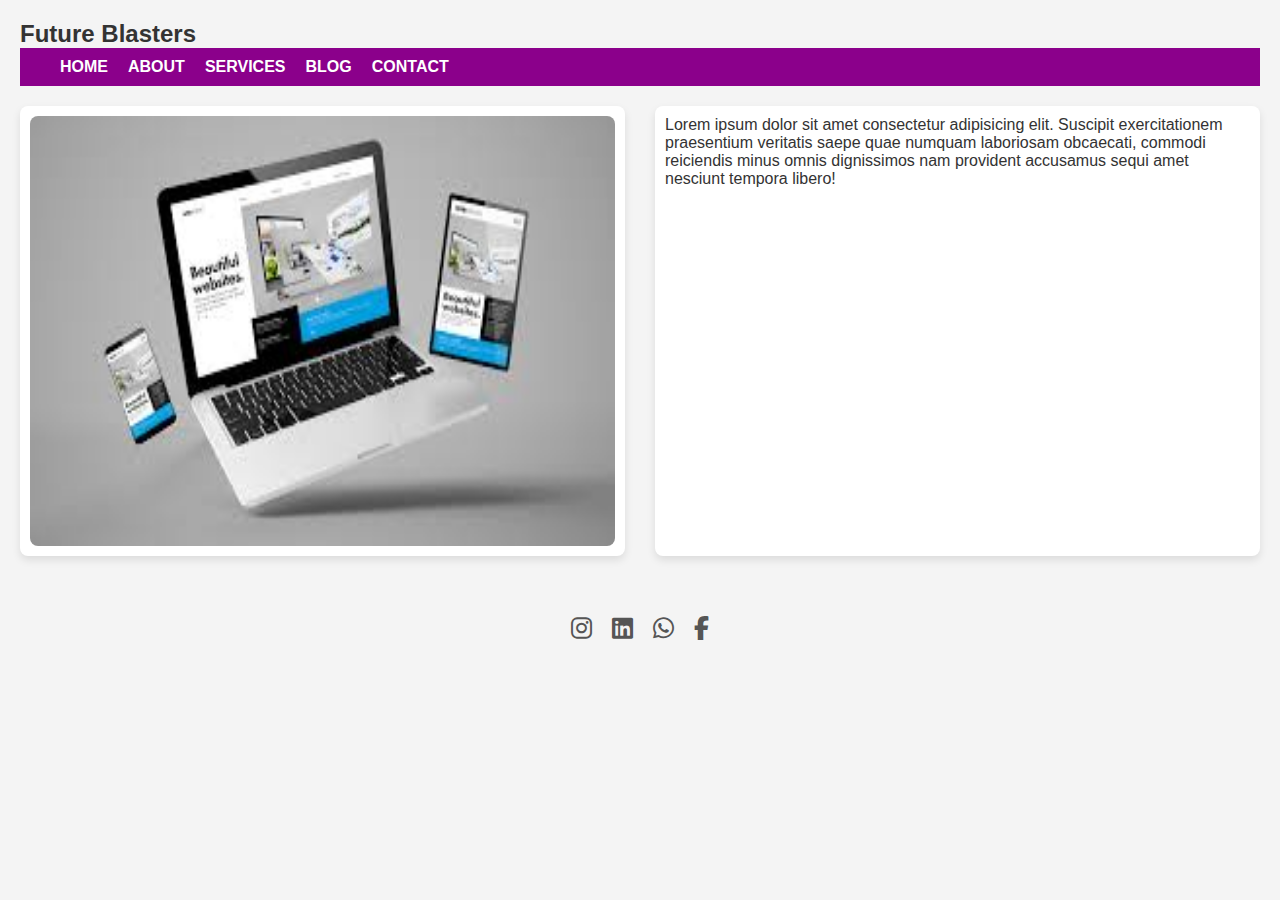
<file: about.html>
<!DOCTYPE html>
<html lang="en">
  <head>
    <meta charset="UTF-8" />
    <meta name="viewport" content="width=device-width, initial-scale=1.0" />
    <title>ABOUT</title>

    <link rel="stylesheet" href="about.css" />
    <link
      rel="stylesheet"
      href="https://cdnjs.cloudflare.com/ajax/libs/font-awesome/6.6.0/css/all.min.css"
    />
  </head>
  <body class="main">
    <div class="header-box">
      <h2>Future Blasters</h2>
      <nav class="navbar">
        <ul>
          <li><a href="/home">HOME</a></li>
          <li><a href="/about">ABOUT</a></li>
          <li><a href="/services">SERVICES</a></li>
          <li><a href="/blog">BLOG</a></li>
          <li><a href="/contact">CONTACT</a></li>
        </ul>
      </nav>
    </div>

    <!-- Container for the cards and icons -->
    <div class="content">
      <div class="card1">
        <img src="./images//images _1.jpeg" alt="Image" />
      </div>
      <div class="card2">
        <p>
          Lorem ipsum dolor sit amet consectetur adipisicing elit. Suscipit
          exercitationem praesentium veritatis saepe quae numquam laboriosam
          obcaecati, commodi reiciendis minus omnis dignissimos nam provident
          accusamus sequi amet nesciunt tempora libero!
        </p>
      </div>
      <!-- <div class="card1">
        <img src="./images//images _1.jpeg" alt="Image" />
      </div> -->
    </div>

    <!-- Icons positioned at the lower section -->
    <div class="lower-section">
      <div class="icons">
        <!-- For Instagram -->
        <i class="fa-brands fa-instagram"></i>
        <!-- For LinkedIn -->
        <i class="fa-brands fa-linkedin"></i>
        <!-- For WhatsApp -->
        <i class="fa-brands fa-whatsapp"></i>
        <!-- For Facebook -->
        <i class="fa-brands fa-facebook-f"></i>
      </div>
    </div>
  </body>
</html>
</file>
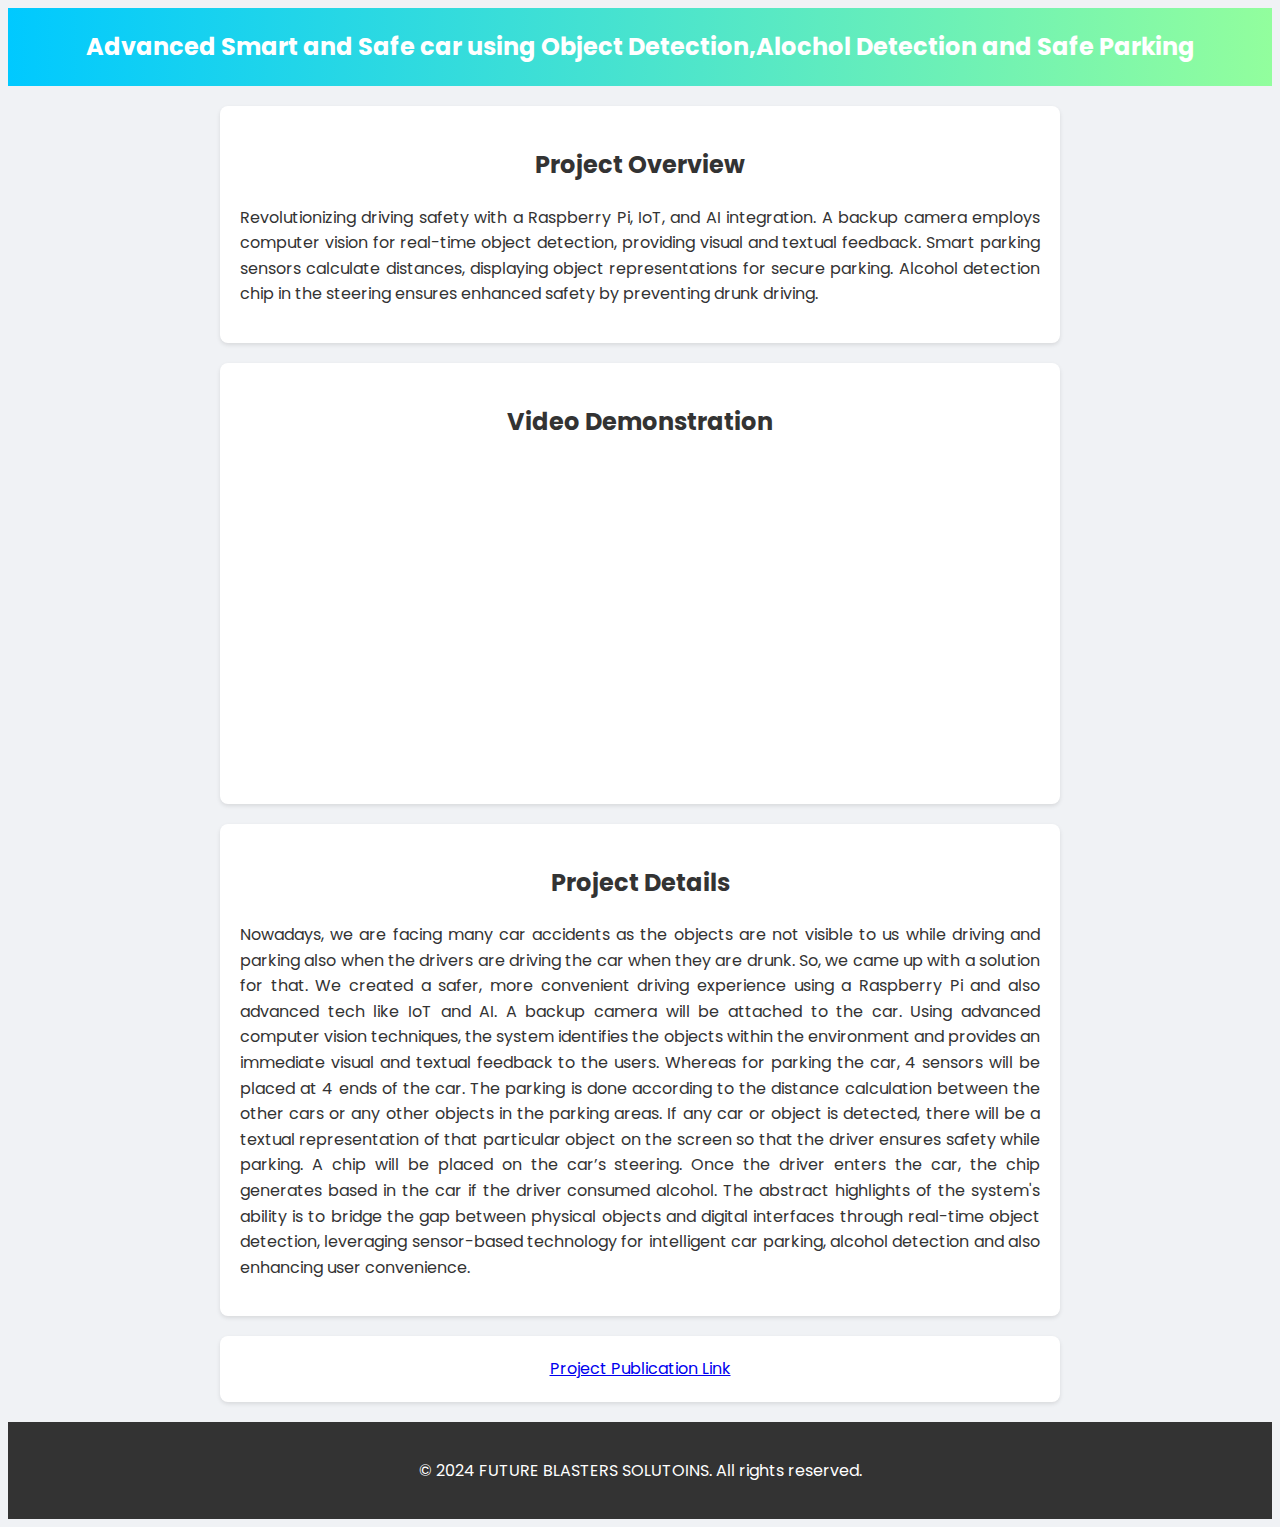
<file: project1.html>
<!DOCTYPE html>
<html lang="en">
<head>
    <meta charset="UTF-8">
    <meta name="viewport" content="width=device-width, initial-scale=1.0">
    <title>Advanced Smart and Safe car using Object Detection,Alochol Detection and Safe Parking</title>
    <link rel="icon" type="image/png" href="./images/logo1-removebg-preview (1).png">
    <link href="https://fonts.googleapis.com/css2?family=Poppins:wght@400;600;700&display=swap" rel="stylesheet">
    <style>
        h1, h2 {
            color: #333;
        }

        body {
            font-family: 'Poppins', sans-serif;
            text-align: center;
            background-color: #f0f2f5;
            color: #333;
            line-height: 1.6;
        }
        header, footer {
            color: #ffffff;
            text-align: center;
            padding: 20px 0;
        }
        header {
            background: linear-gradient(to right, #00C9FF, #92FE9D);
        }
        footer {
            background-color: #333;
        }

        p {
            font-size: 16px;
        }
        iframe {
            border: none;
        }
        section {
            margin: 20px auto; /* Centering sections */
            padding: 20px;
            background-color: #ffffff;
            box-shadow: 0 2px 4px rgba(0,0,0,0.1);
            border-radius: 8px;
            max-width: 800px; /* Limiting section width */
        }
    </style>
</head>
<body>
    <header>
        <h2 style="margin:0; color: #ffffff;">Advanced Smart and Safe car using Object Detection,Alochol Detection and Safe Parking</h2> <!-- Inline CSS example -->
    </header>
    
    <section style="text-align: center;"> <!-- Inline CSS for text alignment -->
        <h2>Project Overview</h2>
        <p style="text-align: justify;">Revolutionizing driving safety with a Raspberry Pi, IoT, and AI integration. A backup camera employs computer vision for real-time object detection, providing visual and textual feedback. Smart parking sensors calculate distances, displaying object representations for secure parking. Alcohol detection chip in the steering ensures enhanced safety by preventing drunk driving.</p>
    </section>

    <section>
        <h2 >Video Demonstration</h2> <!-- Inline CSS for color -->
        <iframe width="560" height="315" src="https://www.youtube.com/embed/cOyi3-dUUt0?si=pxk4ztA5h9Y8Dlrv" title="video player"></iframe>
    </section>

    <section>
        <h2>Project Details</h2>
        <p style="text-align: justify;">Nowadays, we are facing many car accidents as the objects are not visible to us 
            while driving and parking also when the drivers are driving the car when they are drunk. 
            So, we came up with a solution for that. We created a safer, more convenient driving 
            experience using a Raspberry Pi and also advanced tech like IoT and AI. A backup camera 
            will be attached to the car. Using advanced computer vision techniques, the system 
            identifies the objects within the environment and provides an immediate visual and textual 
            feedback to the users. Whereas for parking the car, 4 sensors will be placed at 4 ends of the 
            car. The parking is done according to the distance calculation between the other cars or any 
            other objects in the parking areas. If any car or object is detected, there will be a textual 
            representation of that particular object on the screen so that the driver ensures safety while 
            parking. A chip will be placed on the car’s steering. Once the driver enters the car, the chip 
            generates based in the car if the driver consumed alcohol. The abstract highlights of the 
            system's ability is to bridge the gap between physical objects and digital interfaces through 
            real-time object detection, leveraging sensor-based technology for intelligent car parking, 
            alcohol detection and also enhancing user convenience. </p>
    </section>

    <section>
        
        <a href="http://doi.one/10.1729/Journal.38125" target="_blank" rel="noopener noreferrer">Project Publication Link</a>
    </section>

    <footer>
        <p>&copy; 2024 FUTURE BLASTERS SOLUTOINS. All rights reserved.</p>
    </footer>
</body>
</html>
</file>
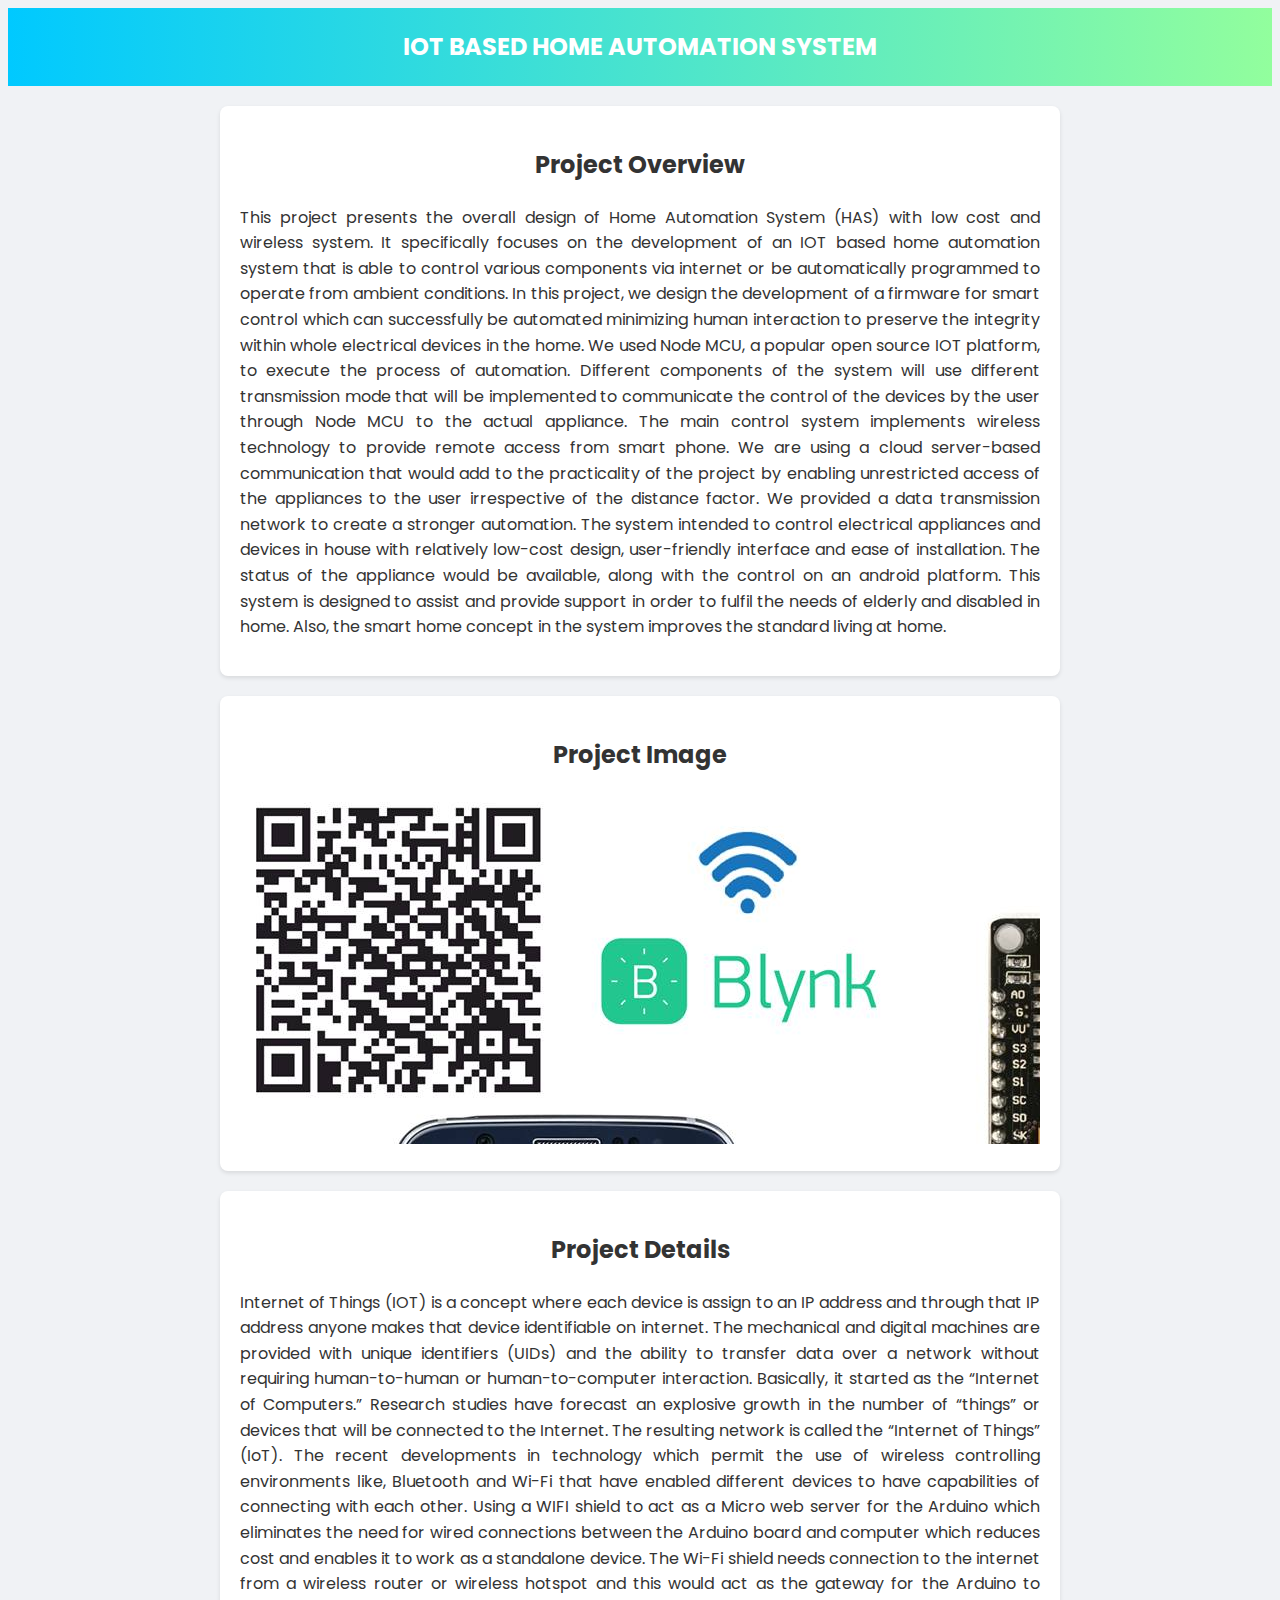
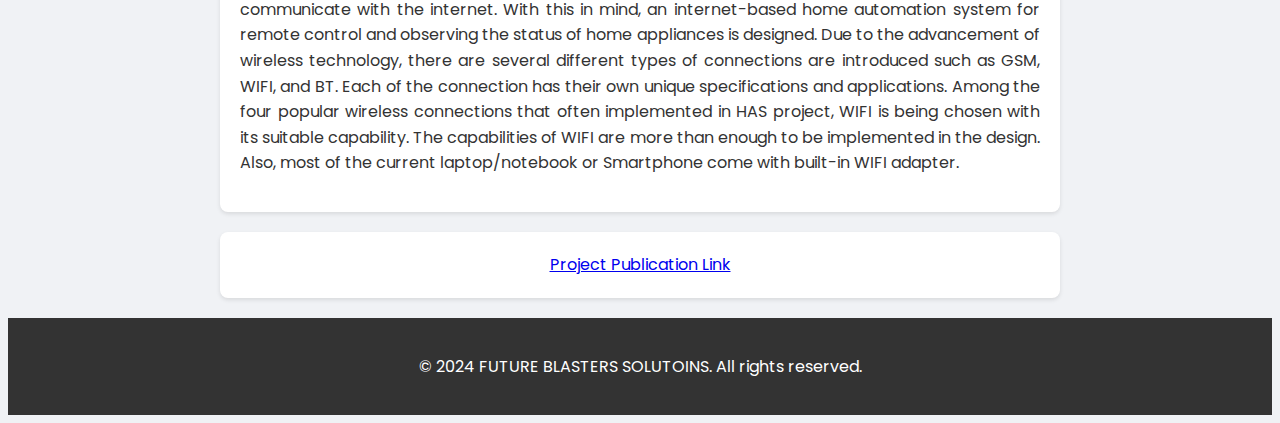
<file: project2.html>
<!DOCTYPE html>
<html lang="en">
<head>
    <meta charset="UTF-8">
    <meta name="viewport" content="width=device-width, initial-scale=1.0">
    <title>Smart Home Automation</title>
    <link rel="icon" type="image/png" href="./images/logo1-removebg-preview (1).png">
    <link href="https://fonts.googleapis.com/css2?family=Poppins:wght@400;600;700&display=swap" rel="stylesheet">
    <style>
        h1, h2 {
            color: #333;
        }

        body {
            font-family: 'Poppins', sans-serif;
            text-align: center;
            background-color: #f0f2f5;
            color: #333;
            line-height: 1.6;
        }
        header, footer {
            color: #ffffff;
            text-align: center;
            padding: 20px 0;
        }
        header {
            background: linear-gradient(to right, #00C9FF, #92FE9D);
        }
        footer {
            background-color: #333;
        }

        p {
            font-size: 16px;
        }
        iframe {
            border: none;
        }
        section {
            margin: 20px auto; /* Centering sections */
            padding: 20px;
            background-color: #ffffff;
            box-shadow: 0 2px 4px rgba(0,0,0,0.1);
            border-radius: 8px;
            max-width: 800px; /* Limiting section width */
        }
    </style>
</head>
<body>
    <header>
        <h2 style="margin:0; color: #ffffff;"> IOT BASED HOME AUTOMATION SYSTEM</h2> <!-- Inline CSS example -->
    </header>
    
    <section style="text-align: center;"> <!-- Inline CSS for text alignment -->
        <h2>Project Overview</h2>
        <p style="text-align: justify;">This project presents the overall design of Home Automation System (HAS) with low cost and wireless system. It 
            specifically focuses on the development of an IOT based home automation system that is able to control various components via 
            internet or be automatically programmed to operate from ambient conditions. In this project, we design the development of a firmware 
            for smart control which can successfully be automated minimizing human interaction to preserve the integrity within whole electrical 
            devices in the home. We used Node MCU, a popular open source IOT platform, to execute the process of automation. Different 
            components of the system will use different transmission mode that will be implemented to communicate the control of the devices 
            by the user through Node MCU to the actual appliance. The main control system implements wireless technology to provide remote 
            access from smart phone. We are using a cloud server-based communication that would add to the practicality of the project by 
            enabling unrestricted access of the appliances to the user irrespective of the distance factor. We provided a data transmission network 
            to create a stronger automation. The system intended to control electrical appliances and devices in house with relatively low-cost 
            design, user-friendly interface and ease of installation. The status of the appliance would be available, along with the control on an 
            android platform. This system is designed to assist and provide support in order to fulfil the needs of elderly and disabled in home. 
            Also, the smart home concept in the system improves the standard living at home.</p>
    </section>

    <section>
        <h2 >Project Image</h2> <!-- Inline CSS for color -->
        <iframe width="100%" height="350" src="./images/smha.jpg" title="YouTube video player"></iframe>
    </section>

    <section>
        <h2>Project Details</h2>
        <p style="text-align: justify;"> 
            Internet of Things (IOT) is a concept where each device is assign to an IP 
            address and through that IP address anyone makes that device identifiable 
            on internet. The mechanical and digital machines are provided with 
            unique identifiers (UIDs) and the ability to transfer data over a network 
            without requiring human-to-human or human-to-computer interaction. 
            Basically, it started as the “Internet of Computers.” Research studies have 
            forecast an explosive growth in the number of “things” or devices that will 
            be connected to the Internet. The resulting network is called the “Internet 
            of Things” (IoT). The recent developments in technology which permit 
            the use of wireless controlling environments like, Bluetooth and Wi-Fi 
            that have enabled different devices to have capabilities of connecting with 
            each other. Using a WIFI shield to act as a Micro web server for the 
            Arduino which eliminates the need for wired connections between the 
            Arduino board and computer which reduces cost and enables it to work as 
            a standalone device. The Wi-Fi shield needs connection to the internet 
            from a wireless router or wireless hotspot and this would act as the gateway for the Arduino to communicate with the internet. With 
            this in mind, an internet-based home automation system for remote control and observing the status of home appliances is designed.  
          
            Due to the advancement of wireless technology, there are several different types of connections are introduced such as GSM, WIFI, 
            and BT. Each of the connection has their own unique specifications and applications. Among the four popular wireless connections 
            that often implemented in HAS project, WIFI is being chosen with its suitable capability. The capabilities of WIFI are more than 
            enough to be implemented in the design. Also, most of the current laptop/notebook or Smartphone come with built-in WIFI adapter.  </p>
    </section>

    <section>
        
        <a href="https://www.ijnrd.org/papers/IJNRD2404683.pdf" target="_blank" rel="noopener noreferrer">Project Publication Link</a>
    </section>

    <footer>
        <p>&copy; 2024 FUTURE BLASTERS SOLUTOINS. All rights reserved.</p>
    </footer>
</body>
</html>
</file>
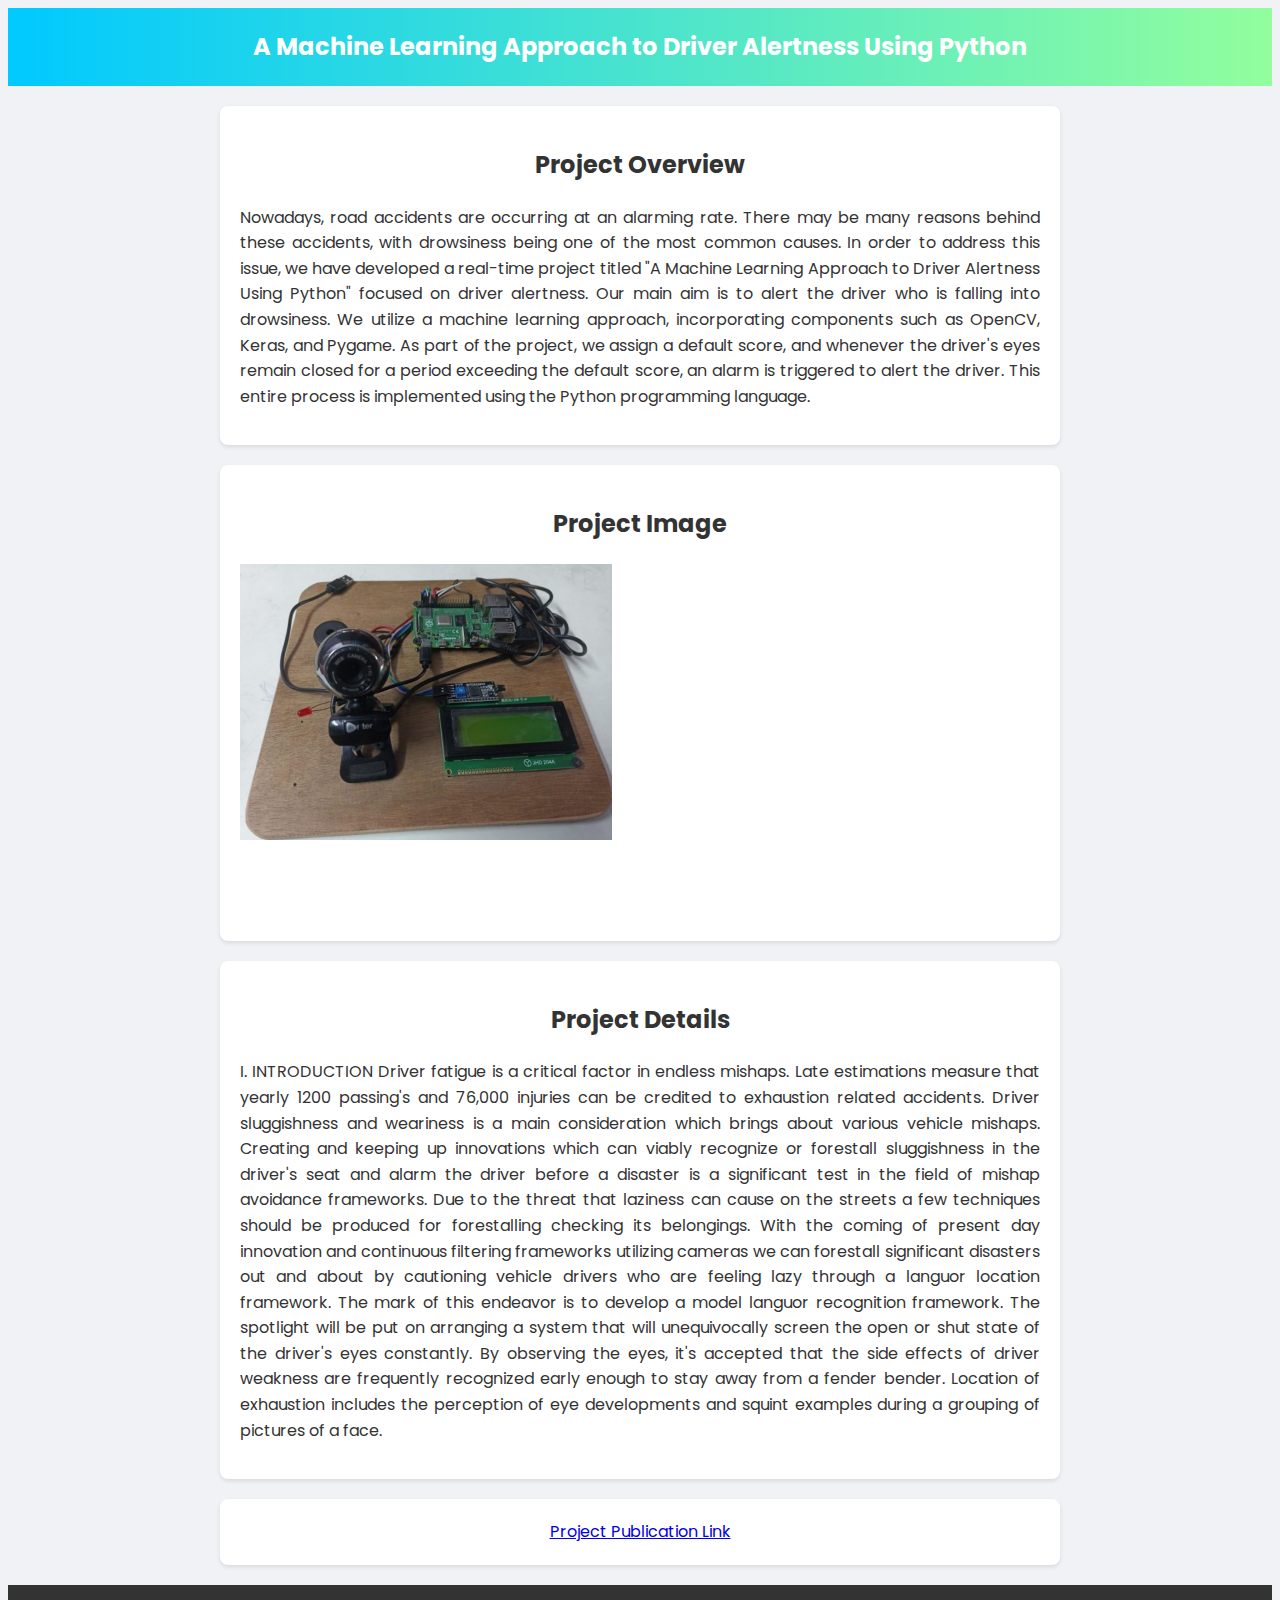
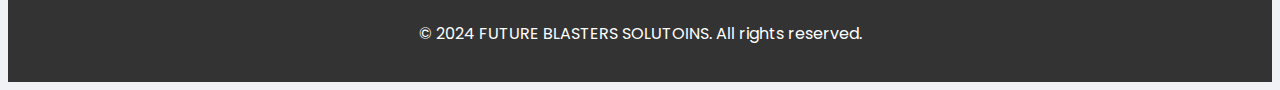
<file: project3.html>
<!DOCTYPE html>
<html lang="en">
<head>
    <meta charset="UTF-8">
    <meta name="viewport" content="width=device-width, initial-scale=1.0">
    <title>A Machine Learning Approach to Driver Alertness
        Using Python</title>
    <link rel="icon" type="image/png" href="./images/logo1-removebg-preview (1).png">
    <link href="https://fonts.googleapis.com/css2?family=Poppins:wght@400;600;700&display=swap" rel="stylesheet">
    <style>
        h1, h2 {
            color: #333;
        }

        body {
            font-family: 'Poppins', sans-serif;
            text-align: center;
            background-color: #f0f2f5;
            color: #333;
            line-height: 1.6;
        }
        header, footer {
            color: #ffffff;
            text-align: center;
            padding: 20px 0;
        }
        header {
            background: linear-gradient(to right, #00C9FF, #92FE9D);
        }
        footer {
            background-color: #333;
        }

        p {
            font-size: 16px;
        }
        iframe {
            border: none;
        }
        section {
            margin: 20px auto; /* Centering sections */
            padding: 20px;
            background-color: #ffffff;
            box-shadow: 0 2px 4px rgba(0,0,0,0.1);
            border-radius: 8px;
            max-width: 800px; /* Limiting section width */
        }
    </style>
</head>
<body>
    <header>
        <h2 style="margin:0; color: #ffffff;"> A Machine Learning Approach to Driver Alertness
            Using Python</h2> <!-- Inline CSS example -->
    </header>
    
    <section style="text-align: center;"> <!-- Inline CSS for text alignment -->
        <h2>Project Overview</h2>
        <p style="text-align: justify;">Nowadays, road accidents are occurring at an alarming rate. There may be many reasons behind these accidents, with drowsiness being
            one of the most common causes. In order to address this issue, we have developed a real-time project titled "A Machine Learning Approach to
            Driver Alertness Using Python" focused on driver alertness. Our main aim is to alert the driver who is falling into drowsiness. We utilize a machine
            learning approach, incorporating components such as OpenCV, Keras, and Pygame. As part of the project, we assign a default score, and whenever
            the driver's eyes remain closed for a period exceeding the default score, an alarm is triggered to alert the driver. This entire process is implemented
            using the Python programming language.</p>
    </section>

    <section>
        <h2 >Project Image</h2> <!-- Inline CSS for color -->
        <iframe width="100%" height="350" src="./images/project3.png" title="YouTube video player"></iframe>
    </section>

    <section>
        <h2>Project Details</h2>
        <p style="text-align: justify;"> 
            I. INTRODUCTION
            Driver fatigue is a critical factor in endless mishaps. Late estimations measure that yearly 1200 passing's and 76,000 injuries can be
            credited to exhaustion related accidents. Driver sluggishness and weariness is a main consideration which brings about various
            vehicle mishaps. Creating and keeping up innovations which can viably recognize or forestall sluggishness in the driver's seat and
            alarm the driver before a disaster is a significant test in the field of mishap avoidance frameworks. Due to the threat that laziness can
            cause on the streets a few techniques should be produced for forestalling checking its belongings. With the coming of present day
            innovation and continuous filtering frameworks utilizing cameras we can forestall significant disasters out and about by cautioning
            vehicle drivers who are feeling lazy through a languor location framework. The mark of this endeavor is to develop a model languor
            recognition framework. The spotlight will be put on arranging a system that will unequivocally screen the open or shut state of the
            driver's eyes constantly. By observing the eyes, it's accepted that the side effects of driver weakness are frequently recognized early
            enough to stay away from a fender bender. Location of exhaustion includes the perception of eye developments and squint examples
            during a grouping of pictures of a face.</p>
    </section>

    <section>
        
        <a href="https://www.ijnrd.org/papers/IJNRD2403160.pdf" target="_blank" rel="noopener noreferrer">Project Publication Link</a>
    </section>

    <footer>
        <p>&copy; 2024 FUTURE BLASTERS SOLUTOINS. All rights reserved.</p>
    </footer>
</body>
</html>
</file>
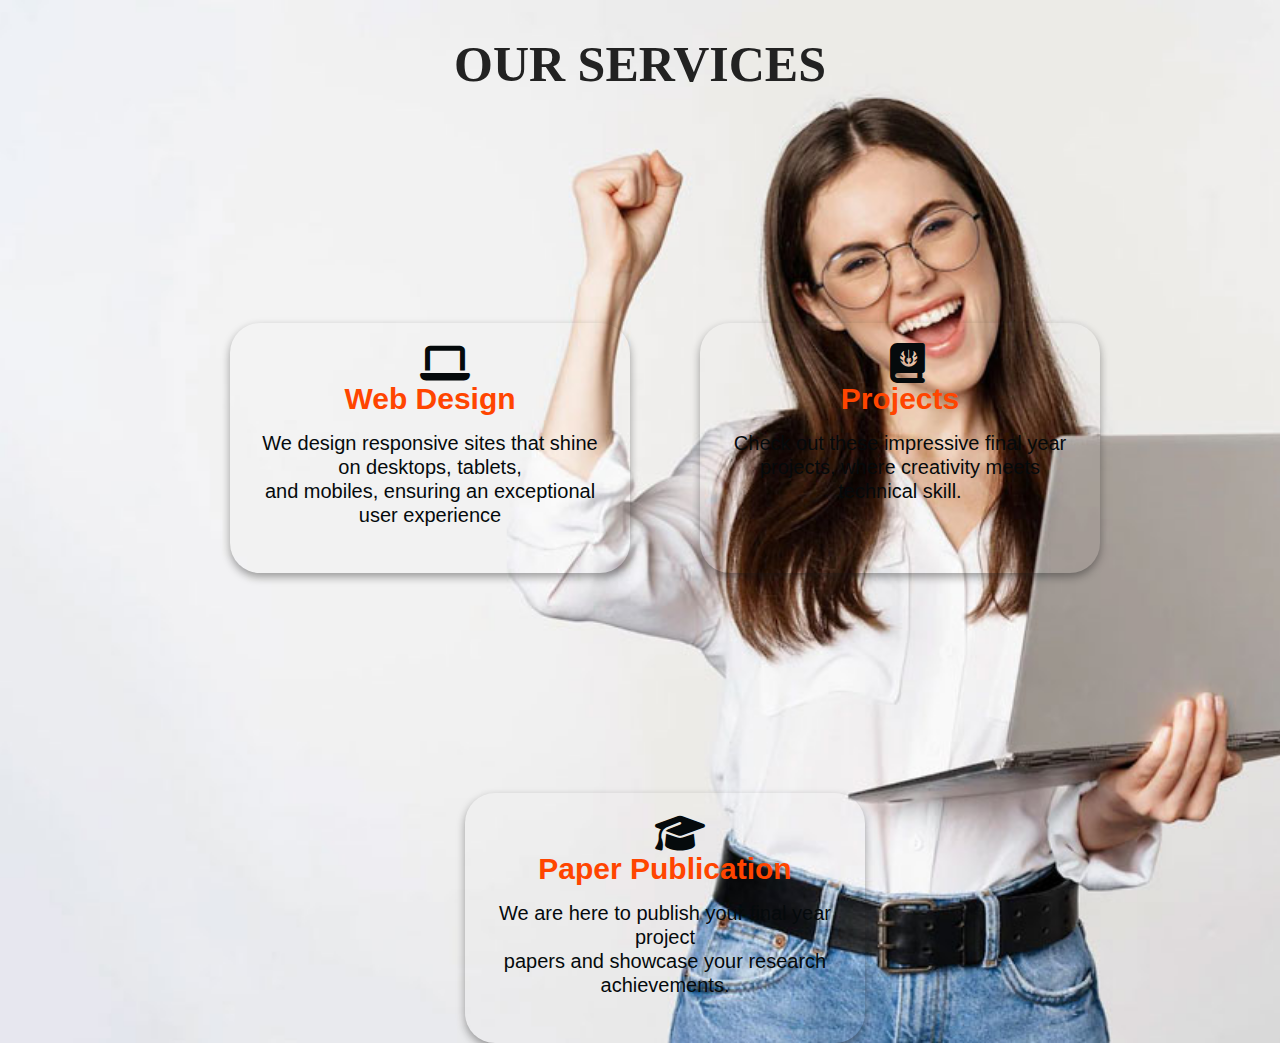
<file: services.html>
<!DOCTYPE html>
<html lang="en">
  <head>
    <meta charset="UTF-8" />
    <meta name="viewport" content="width=device-width, initial-scale=1.0" />
    <title>Services</title>
    <link rel="stylesheet" href="https://cdnjs.cloudflare.com/ajax/libs/font-awesome/6.6.0/css/all.min.css">
    <link rel="stylesheet" href="style.css" />
  </head>
  <body>
    <section class="services-section">
        <!-- <div>
            <img src="" alt="">
        </div> -->
        <!-- <div >
            <nav>
                <a href="">HOME</a>
                <a href="">ABOUT</a>
                <a href="">SERVICES</a>
                <a href="">BLOG</a>
                <a href="">CONTACT</a>
            </nav>
        </div> -->
        <h2>OUR SERVICES</h2>
        
        <!-- Web Designing -->
        <div class="service-container">
            <div class="service-card">
                <div class="service-content">
                    <i class="fa-solid fa-laptop"></i>
                    <h3>Web Design</h3>
                    <p>We design responsive sites that shine on desktops, tablets,<br>
                         and mobiles, ensuring an exceptional user experience</p>
                </div>
            </div>

            <!-- Final Year Projects -->
            <div class="service-card">
                <div class="service-content">
                    <i class="fa-solid fa-book-journal-whills"></i>
                    <h3>Projects</h3>
                    <p> Check out these impressive final year projects, where creativity meets technical skill.</p>
                </div>
            </div>
            <div class="service-card">
                <div class="service-content">
                    <i class="fa-solid fa-graduation-cap"></i>
                    <h3>Paper Publication</h3>
                    <p>We are here to publish your final year project <br> papers and showcase your research achievements.</p>
                </div>
            </div>
            
        </div>
        
    </section>
      <!-- <img src="./images/download.png" alt="Woman" width="100%" /> -->
      
    </div>
  </body>
</html>
</file>
<file: style.css>
*{
    margin: 0;
    padding: 0;
    box-sizing: border-box;
    font-family: sans-serif;
}
body{
    background-image: url(./images/career-advice-you-should-know.jpg);
    background-repeat: no-repeat;
    display: flex;
    height: 100%;
    background-size: cover;
    justify-content: center;
    align-items: center;
    color: #222;
}


/* Nav-Bar css */
/* nav{
    display: flex;
    justify-content: center;
}
nav a{
    float: left;
    padding-top: 10;
    padding-left: 10px; 
    justify-content: center;
    text-decoration: none;
    margin: 0;
    font-size: 20px;
    box-sizing: border-box;
    margin-right: 130px;
    border: 1px transparent;
    border-radius: 20px;

} */




/* Navbar CSS ends */
.services-section{
    text-align: center;
    margin-top: 35px;

}
.services-section h2{
    /* text-decoration: underline; */
    font-size: 50px;
    font-family: 'Times New Roman', Times, serif;
    margin-bottom: 30px;
    /* color: #fff; */
}
.service-container{
    display: flex;
    justify-content: center;
    flex-wrap: wrap;
    gap: 20px;
}
.service-card{
    margin-top: 200px;
    width: 400px;
    height: 250px;
    margin-left: 50px;
    color: #0d0c0c;
    background-color: antiquewhite 0.9 light-transparent;
    border-radius: 30px;
    position: relative;
    box-shadow: 0px 4px 8px rgba(22, 22, 22, 0.4);
    cursor: pointer;
}
.service-content{
    padding: 20px;
    text-align: center;
    color: rgb(5, 10, 12);
}
.service-content i{
    margin-bottom: 15px;
    font-size: 40px;
    width: 20px;
    height: 20px;
    align-items: center;
    justify-content: center;
}
.service-content h3{
    margin-bottom: 15px;
    font-size: 30px;
    color: orangered;
}
.service-content p{
    font-size: 20px;
    line-height: 1.2;
}
.service-card::before{
    content: "";
    position: absolute;
    top: 0;
    bottom: 0;
    left: 0;
    right: 0;
    /* background: linear-gradient(145deg, rgba(150, 35, 50, 0.5), rgba(150, 35, 70, 0.5 )); */
    transition: 0.5s ease;
}
.service-card:hover::after{
    opacity: 1;
    background-color: aqua;
    border-radius: 30px;

}
</file>
<file: about.css>
/* Global Reset */
* {
    margin: 0;
    padding: 0;
    box-sizing: border-box;
}

/* Body Styling */
body.main {
    font-family: Arial, sans-serif;
    background-color: #f4f4f4;
    color: #333;
    padding: 20px;
}

/* Navbar and h2 styling */
.navbar {
    display: flex;
    justify-content: space-between; /* Space between h2 and ul */
    align-items: center; /* Aligns the nav links and h2 vertically */
    background-color: darkmagenta;
    padding: 10px 20px;
}

.navbar h2 {
    color: white;
    font-size: 24px;
}

.navbar ul {
    list-style: none;
    display: flex;
}

.navbar ul li {
    margin-left: 20px;
}

.navbar ul li a {
    text-decoration: none;
    color: white;
    font-weight: bold;
    transition: color 0.3s;
}

.navbar ul li a:hover {
    color: #ffab00;
}

/* Container for Cards and Icons */
.content {
    display: flex;
    justify-content: space-between;
    gap: 30px; /* Space between the cards */
    margin-top: 20px;
}

/* Styling for Card1 and Card2 */
.card1, .card2 {
    flex: 1; /* Allow cards to take up equal space */
    background-color: white;
    padding: 10px;
    border-radius: 8px;
    box-shadow: 0 4px 8px rgba(0, 0, 0, 0.1);
    min-height: 450px; /*Minimum height for the cards*/
    display: flex;
    flex-direction: column; /* Stack content vertically */
    justify-content: space-between; /* Ensure content fits within card */
    margin: 0; /* Reset margin */
    /* height: 480px; */
}

/* Ensure image fits within the card */
.card1 img {
    max-width: 100%;
    height: auto;
    border-radius: 8px;
    height: 430px;
}

/* Ensure paragraph fits within the card */
.card2 p {
    margin: 0; /* Remove default margin from paragraphs */
    flex: 1; /* Allow paragraph to grow and fill available space */
}

/* Styling for Icons */
.icons {
    margin-top: 20px;
    display: flex;
    justify-content: center;
    gap: 20px;
}

/* Positioning icons at the lower section */
.lower-section {
    display: flex;
    justify-content: center;
    margin-top: 40px;
}

.icons i {
    font-size: 24px;
    color: #555;
    transition: color 0.3s;
    cursor: pointer;
}

.icons i:hover {
    color: darkmagenta;
}
</file>
